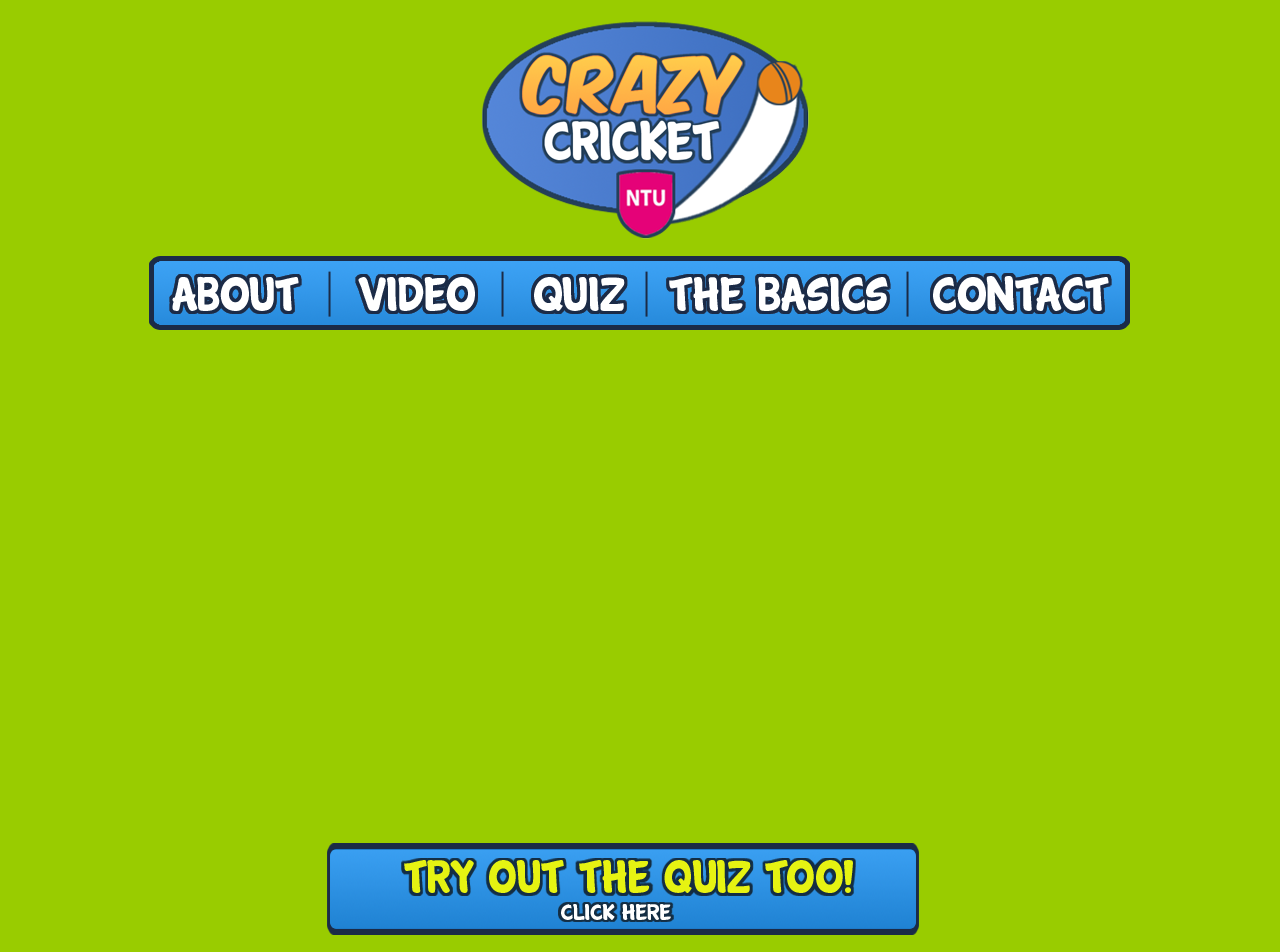
<file: port/crazycricket/index.htm>
<html>

<head>
<meta http-equiv="Content-Type" content="text/html; charset=windows-1252">
<title>Crazy Cricket</title>
</head>

<body bgcolor="#99CC00">

<div align="center">
	<table border="0" width="800">
		<tr>
			<td>
			<p align="center">
			<a href="index.htm">
			<img border="0" src="CRAZY-CRICKET-LOGO.png" width="370" height="230"></a></td>
		</tr>
		<tr>
			<td>
			<map name="FPMap1">
			<area target="_blank" coords="10, 17, 190, 80" shape="rect" href="about.htm" onclick="window.open (this.href, 'child', 'height=700,width=800,scrollbars'); return false">
			<area target="_self" coords="190, 16, 362, 78" shape="rect" href="index.htm">
			<area target="_blank" coords="363, 14, 509, 79" shape="rect" href="quiz.htm" onclick="window.open (this.href, 'child', 'height=700,width=800,scrollbars'); return false">
			<area target="_blank" coords="509, 12, 769, 80" shape="rect" href="basics.htm" onclick="window.open (this.href, 'child', 'height=700,width=800,scrollbars'); return false">
			<area target="_blank" coords="769, 12, 987, 81" shape="rect" href="contact.htm" onclick="window.open (this.href, 'child', 'height=700,width=800,scrollbars'); return false">
			</map>
			<img border="0" src="crazy-cricket-top-menu.png" width="1000" height="100" usemap="#FPMap1"></td>
		</tr>
		<tr>
			<td bordercolor="#333333">
			<p align="center">
			<iframe width="847" height="488" src="https://www.youtube.com/embed/gmc5_ZLfER0" frameborder="0" allowfullscreen></iframe></td>
		</tr>
		<tr>
			<td bordercolor="#333333">
			<p align="center">
			<map name="FPMap0">
			<area target="_blank" coords="43, 8, 629, 90" shape="rect" href="quiz.htm" onclick="window.open (this.href, 'child', 'height=700,width=800,scrollbars'); return false">
			</map>
			<img border="0" src="crazy-cricket-bottom-menu.png" width="700" height="100" usemap="#FPMap0"></td>
		</tr>
	</table>
</div>

</body>

</html>
</file>
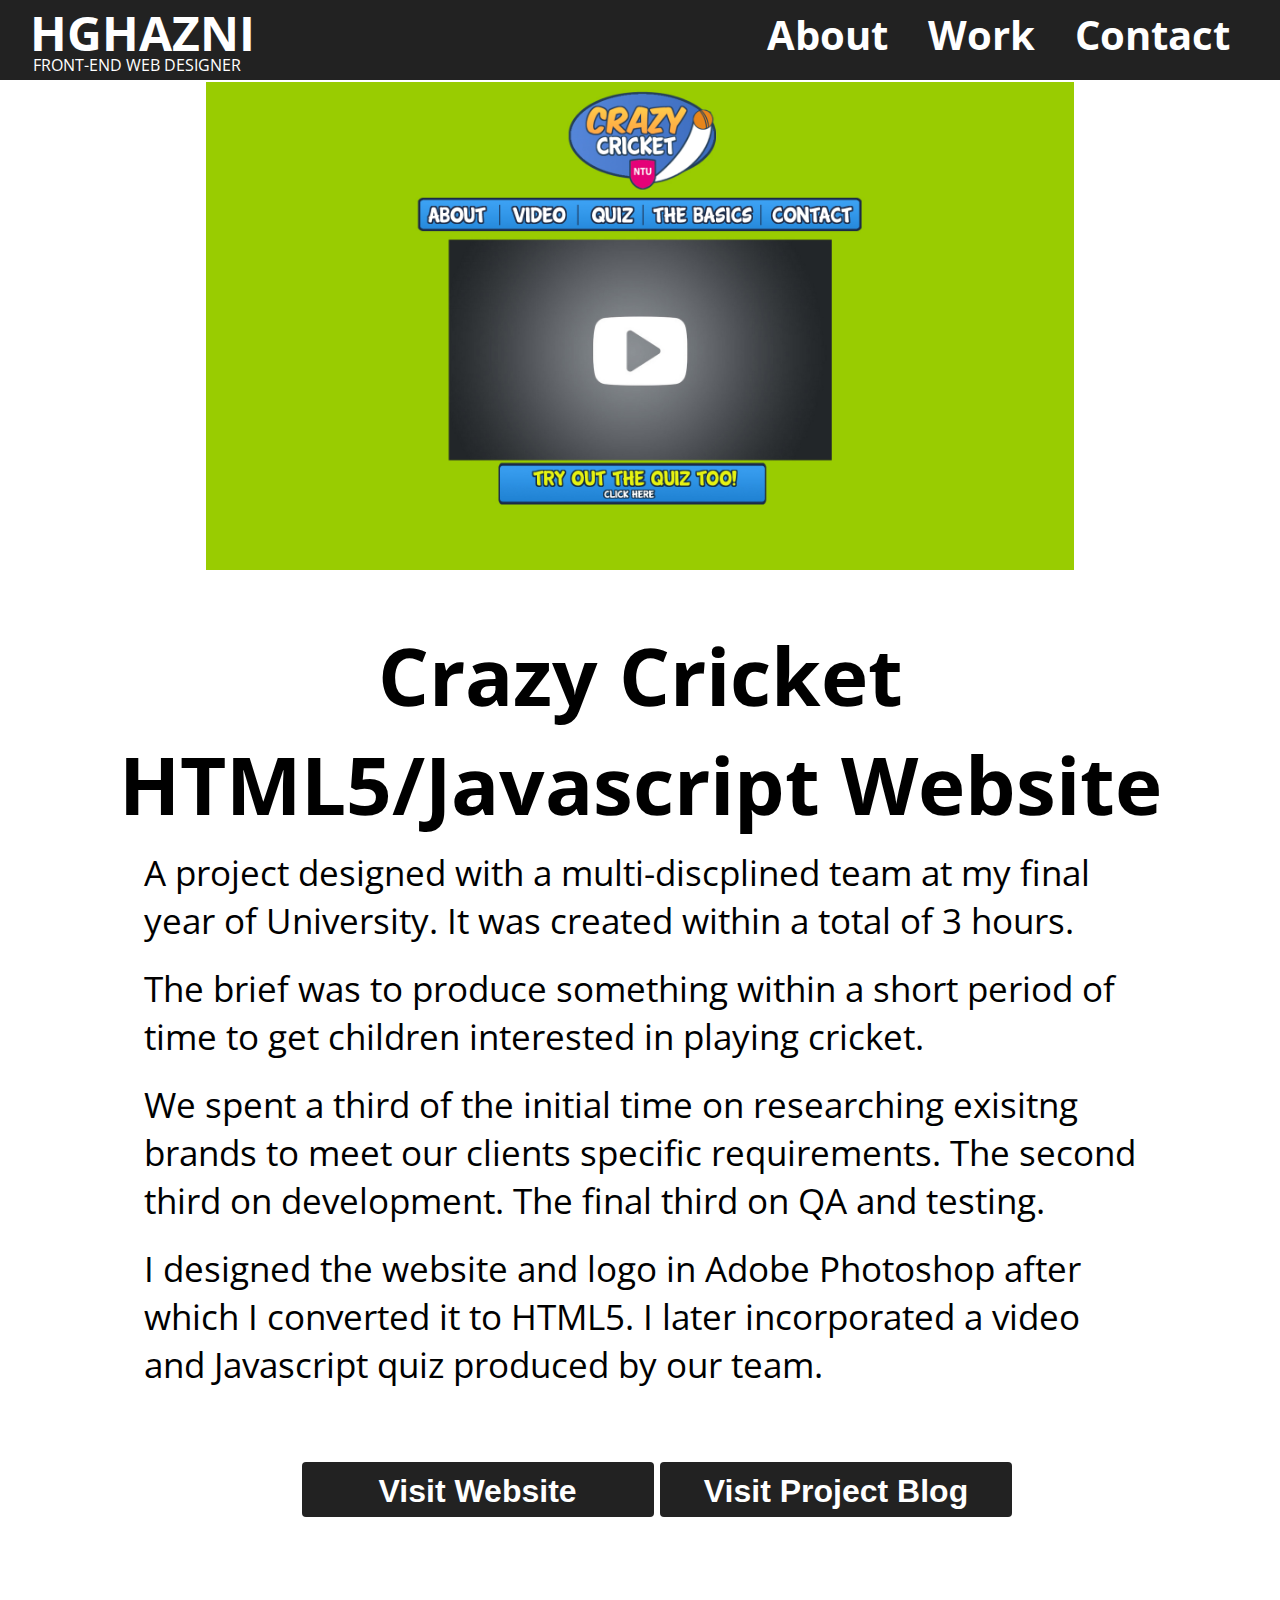
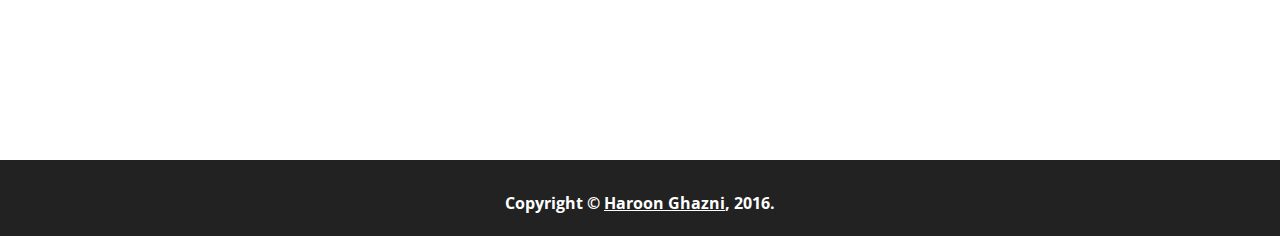
<file: crazycricket.html>
<!DOCTYPE html>
<html lang="en">
    <head>
      <title>Haroon Ghazni - Web Designer</title>
      <meta charset="utf-8">
      <link rel="stylesheet" href="css/cc_style.css">
      <link rel="stylesheet" href="http://fonts.googleapis.com/css?family=Open+Sans">
<script src="https://ajax.googleapis.com/ajax/libs/jquery/2.2.4/jquery.min.js" type="text/javascript"></script>
<script>
$(document).ready(function(){
	$('a[href^="#"]').on('click',function (e) {
	    e.preventDefault();

	    var target = this.hash;
	    var $target = $(target);

	    $('html, body').stop().animate({
	        'scrollTop': $target.offset().top
	    }, 900, 'swing', function () {
	        window.location.hash = target;
	    });
	});
});
</script>
  </head>

    <body class="no-touch">
    <nav class="nav-main">
      <div class="logo"><a href="http://www.hghazni.com">HGHAZNI</a></div>
      <div class="under-logo">FRONT-END WEB DESIGNER</div>
      <ul>
        <li>
          <a href="index.html#about" class="nav-item">About</a>
        </li>
        <li>
          <a href="index.html#work" class="nav-item">Work</a>
        </li>
        <li>
          <a href="index.html#contact" class="nav-item">Contact</a>
        </li>
      </ul>
    </nav>
    <!-- <div class="title" >
      <img src="img/hg_avatar.png" alt="Haroon Ghazni" />
        <h1>I’m Haroon Ghazni.</h1>
        <h2>A Web Designer from the little big city of Nottingham.</h2>
    </div> -->
    <div class="content" id="about">
<img src="img/ccwebsite.jpg" alt="" />
<script type="text/javascript">
var loading = function(e) {
e.preventDefault();
e.stopPropagation();
e.target.classList.add('loading');
e.target.setAttribute('disabled','disabled');
setTimeout(function(){
  e.target.classList.remove('loading');
  e.target.removeAttribute('disabled');
},1500);
};

var btns = document.querySelectorAll('button');
for (var i=btns.length-1;i>=0;i--) {
btns[i].addEventListener('click',loading);
}
</script>
        <h1>Crazy Cricket HTML5/Javascript Website</h1>
        <h3>A project designed with a multi-discplined team at my final year of University. It was created within a total of 3 hours.</h3>
<h3>The brief was to produce something within a short period of time to get children interested in playing cricket.</h3>
<h3>We spent a third of the initial time on researching exisitng brands to meet our clients specific requirements. The second third on development. The final third on QA and testing.</h3>
<h3>I designed the website and logo in Adobe Photoshop after which I converted it to HTML5. I later incorporated a video and Javascript quiz produced by our team.</h3>
        <a href="port/crazycricket/index.htm"><button id="button-link" data-label="Visit Website"></button></a>
        <a href="https://hghaznidmp.wordpress.com/tag/crazy-cricket/"><button id="button-blog" data-label="Visit Project Blog"></button></a>

    </div>

    <div class="footer">
         <h3> Copyright © <a href="http://hghazni.com">Haroon Ghazni</a>, 2016. </h3>
     </div>
</body>


</html>
</file>
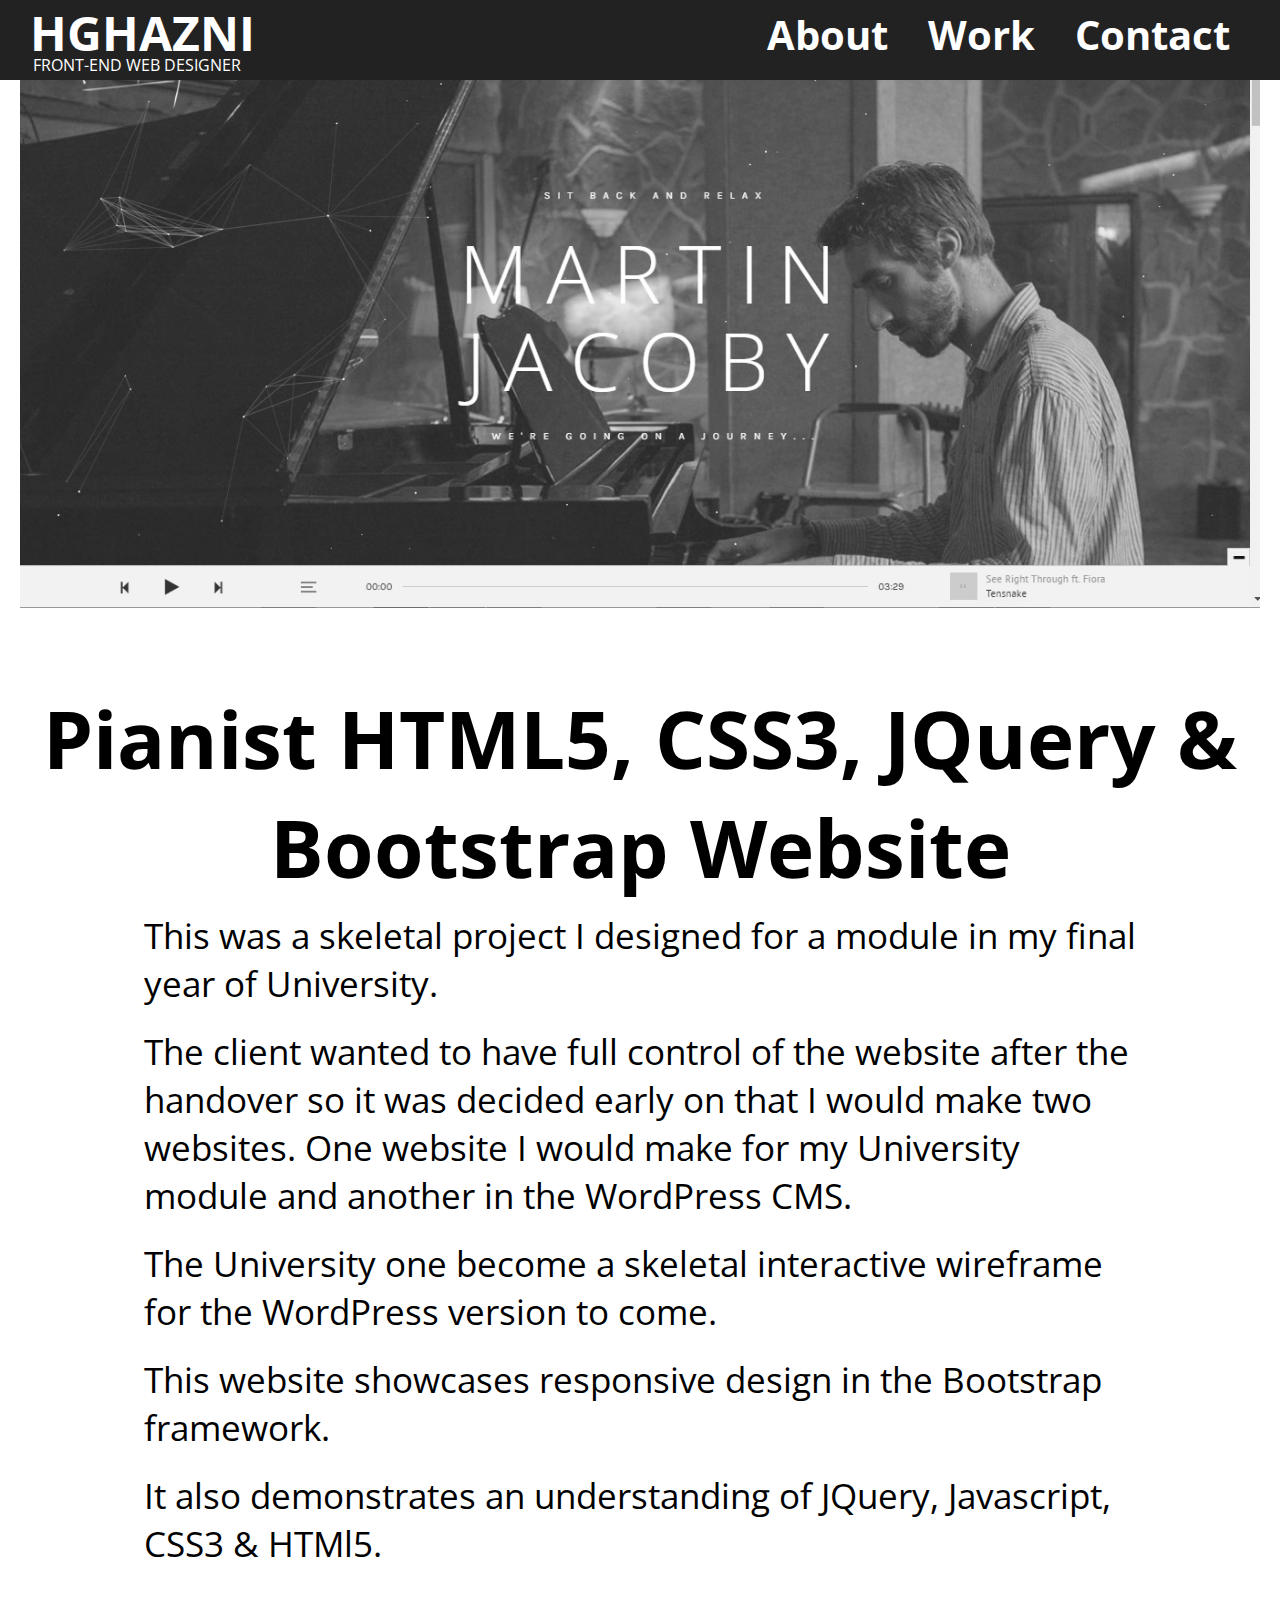
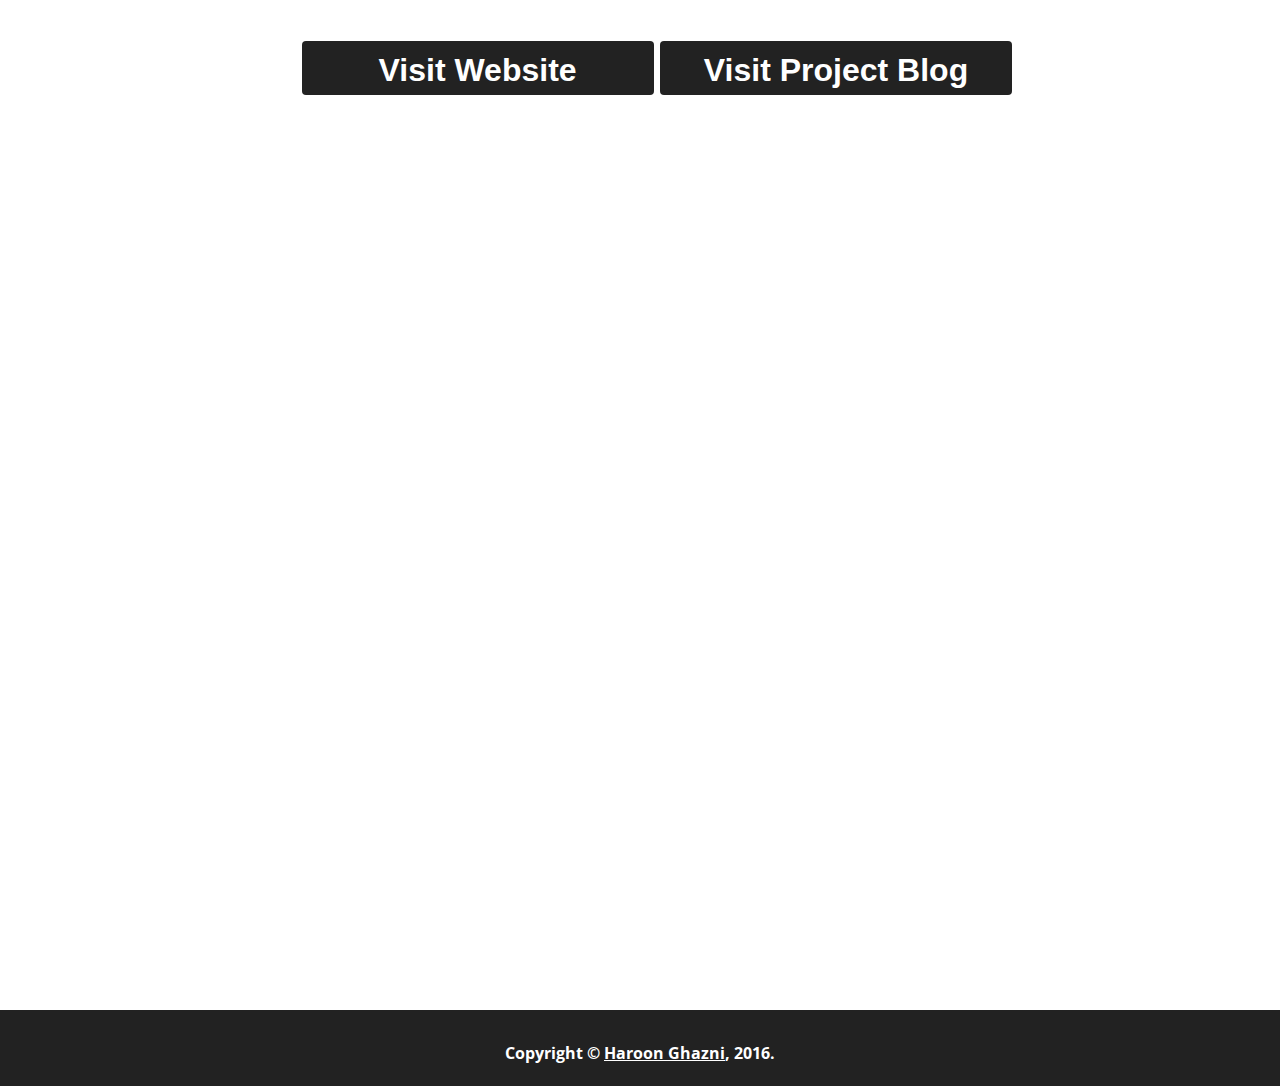
<file: mj.html>
<!DOCTYPE html>
<html lang="en">
    <head>
      <title>Haroon Ghazni - Web Designer</title>
      <meta charset="utf-8">
      <link rel="stylesheet" href="css/mj_style.css">
      <link rel="stylesheet" href="http://fonts.googleapis.com/css?family=Open+Sans">
<script src="https://ajax.googleapis.com/ajax/libs/jquery/2.2.4/jquery.min.js" type="text/javascript"></script>
<script>
$(document).ready(function(){
	$('a[href^="#"]').on('click',function (e) {
	    e.preventDefault();

	    var target = this.hash;
	    var $target = $(target);

	    $('html, body').stop().animate({
	        'scrollTop': $target.offset().top
	    }, 900, 'swing', function () {
	        window.location.hash = target;
	    });
	});
});
</script>
  </head>

    <body class="no-touch">
    <nav class="nav-main">
      <div class="logo"><a href="http://www.hghazni.com">HGHAZNI</a></div>
      <div class="under-logo">FRONT-END WEB DESIGNER</div>
      <ul>
        <li>
          <a href="index.html#about" class="nav-item">About</a>
        </li>
        <li>
          <a href="index.html#work" class="nav-item">Work</a>
        </li>
        <li>
          <a href="index.html#contact" class="nav-item">Contact</a>
        </li>
      </ul>
    </nav>
    <!-- <div class="title" >
      <img src="img/hg_avatar.png" alt="Haroon Ghazni" />
        <h1>I’m Haroon Ghazni.</h1>
        <h2>A Web Designer from the little big city of Nottingham.</h2>
    </div> -->
    <div class="content" id="about">
<img src="img/mj_web.jpg" alt="" />
<script type="text/javascript">
var loading = function(e) {
e.preventDefault();
e.stopPropagation();
e.target.classList.add('loading');
e.target.setAttribute('disabled','disabled');
setTimeout(function(){
  e.target.classList.remove('loading');
  e.target.removeAttribute('disabled');
},1500);
};

var btns = document.querySelectorAll('button');
for (var i=btns.length-1;i>=0;i--) {
btns[i].addEventListener('click',loading);
}
</script>
        <h1>Pianist HTML5, CSS3, JQuery & Bootstrap Website</h1>
        <h3>This was a skeletal project I designed for a module in my final year of University.</h3>
<h3>The client wanted to have full control of the website after the handover so it was decided early on that I would make two websites. One website I would make for my University module and another in the WordPress CMS.</h3>
<h3>The University one become a skeletal interactive wireframe for the WordPress version to come.</h3>
<h3>This website showcases responsive design in the Bootstrap framework.</h3>
<h3>It also demonstrates an understanding of JQuery, Javascript, CSS3 & HTMl5.</h3>
        <a href="http://fasttracklifeuk.co.uk/mj/"><button id="button-link" data-label="Visit Website"></button></a>
        <a href="https://hghaznidmp.wordpress.com/"><button id="button-blog" data-label="Visit Project Blog"></button></a>

    </div>
    <!-- <div class="work-header" id="work">
        <h1>My Work – <span id="brain">Brain</span>,<span id="heart"> Heart</span> and <span id="soul">Soul.</span></h1>
    </div> -->
    <!-- <div class="work">

       <div class="box">
         <div class="boxInner">
           <img src="http://hghazni.com/v2/img/port/iosis.jpg" />
           <div class="titleBox">IOSIS Brand design</div>
         </div>
       </div>
       <div class="box">
         <div class="boxInner">
           <a href="http://fasttracklifeuk.co.uk/mj/"><img src="http://hghazni.com/v2/img/port/martinjacobytablet.png" /></a>
           <div class="titleBox">Pianist Bootstrap, HTML5, CSS3, JQuery Website</div>
         </div>
       </div>
       <div class="box">
         <div class="boxInner">
           <img src="http://hghazni.com/v2/img/port/thoughtnova.png" />
           <div class="titleBox">Thought Nova Logo</div>
         </div>
       </div>
       <div class="box">
         <div class="boxInner">
           <img src="http://hghazni.com/v2/img/port/nottslovepaulsmithtablet.png" />
           <div class="titleBox">Notts Loves Pauls Smith WordPress Website</div>
         </div>
       </div>
       <div class="box">
         <div class="boxInner">
           <img src="http://hghazni.com/v2/img/port/livingpaint.png" />
           <div class="titleBox">Living Paint Logo</div>
         </div>
       </div>
       <div class="box">
         <div class="boxInner">
          <a href="http://www.handhtyres.com"> <img src="http://hghazni.com/v2/img/port/h&hwebsitetablet.png" /></a>
           <div class="titleBox">H&H WordPress E-commerce Website</div>
         </div>
       </div>
       <div class="box">
         <div class="boxInner">
           <img src="http://hghazni.com/v2/img/port/crazycricket.jpg" />
           <div class="titleBox">Crazy Cricket Logo</div>
         </div>
       </div>
       <div class="box">
         <div class="boxInner">
           <a href="port/crazycricket/index.htm"><img src="http://hghazni.com/v2/img/port/crazycrickettablet.png" /></a>
           <div class="titleBox">Crazy Cricket HTML5/Javascript Website</div>
         </div>
       </div>
       <div class="box">
         <div class="boxInner">
           <img src="http://hghazni.com/v2/img/port/nottslovepaulsmith.png" />
           <div class="titleBox">Notts Loves Paul Smith Brand</div>
         </div>
       </div>

       </div>
       <div class="contact" id="contact">
          <h1>Come and say hi</h1>
       </div>

       <div class="contact-form">
          <h1>Just drop me a line using the form below, it goes straight to my inbox and I’ll get back to you as soon as possible.</h1>


          <form method="post" action="http://formspree.io/hghazni@gmail.com">
                      <input name="name" type="text" class="feedback-input" placeholder="Name" />
                      <input name="_replyto" type="text" class="feedback-input" placeholder="Email" />
                      <textarea name="text" class="feedback-input" placeholder="Comment"></textarea>
                      <input type="submit" value="SUBMIT"/>
                    </form>
       </div> -->

    <div class="footer">
         <h3> Copyright © <a href="http://hghazni.com">Haroon Ghazni</a>, 2016. </h3>
     </div>
</body>


</html>
</file>
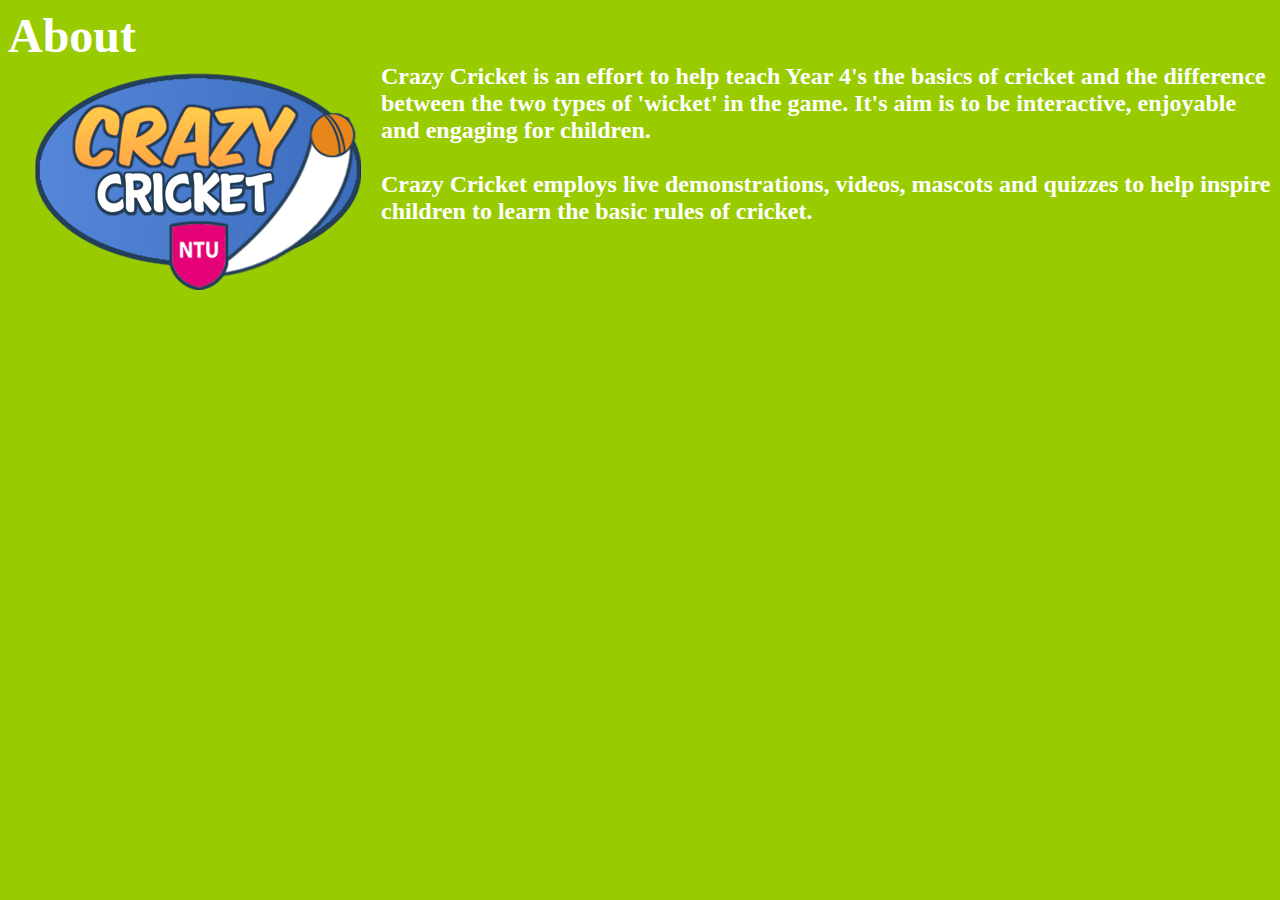
<file: port/crazycricket/about.htm>
<html>

<head>
<meta http-equiv="Content-Language" content="en-us">
<meta http-equiv="Content-Type" content="text/html; charset=windows-1252">
<title>About Crazy Cricket</title>
</head>

<body bgcolor="#99CC00">

<p align="left"><b><font face="Comic Sans MS" size="7" color="#FFFFFF">About</font><font face="Comic Sans MS" size="5" color="#FFFFFF"><br>
<img border="0" src="CRAZY-CRICKET-LOGO.png" width="370" height="230" align="left">Crazy 
Cricket is an effort to help teach Year 4's the basics of cricket and the 
difference between the two types of 'wicket' in the game. It's aim is to be 
interactive, enjoyable and engaging for children.<br>
<br>
Crazy Cricket employs live demonstrations, videos, mascots and quizzes to help 
inspire children to learn the basic rules of cricket.</font></b></p>

</body>

</html>
</file>
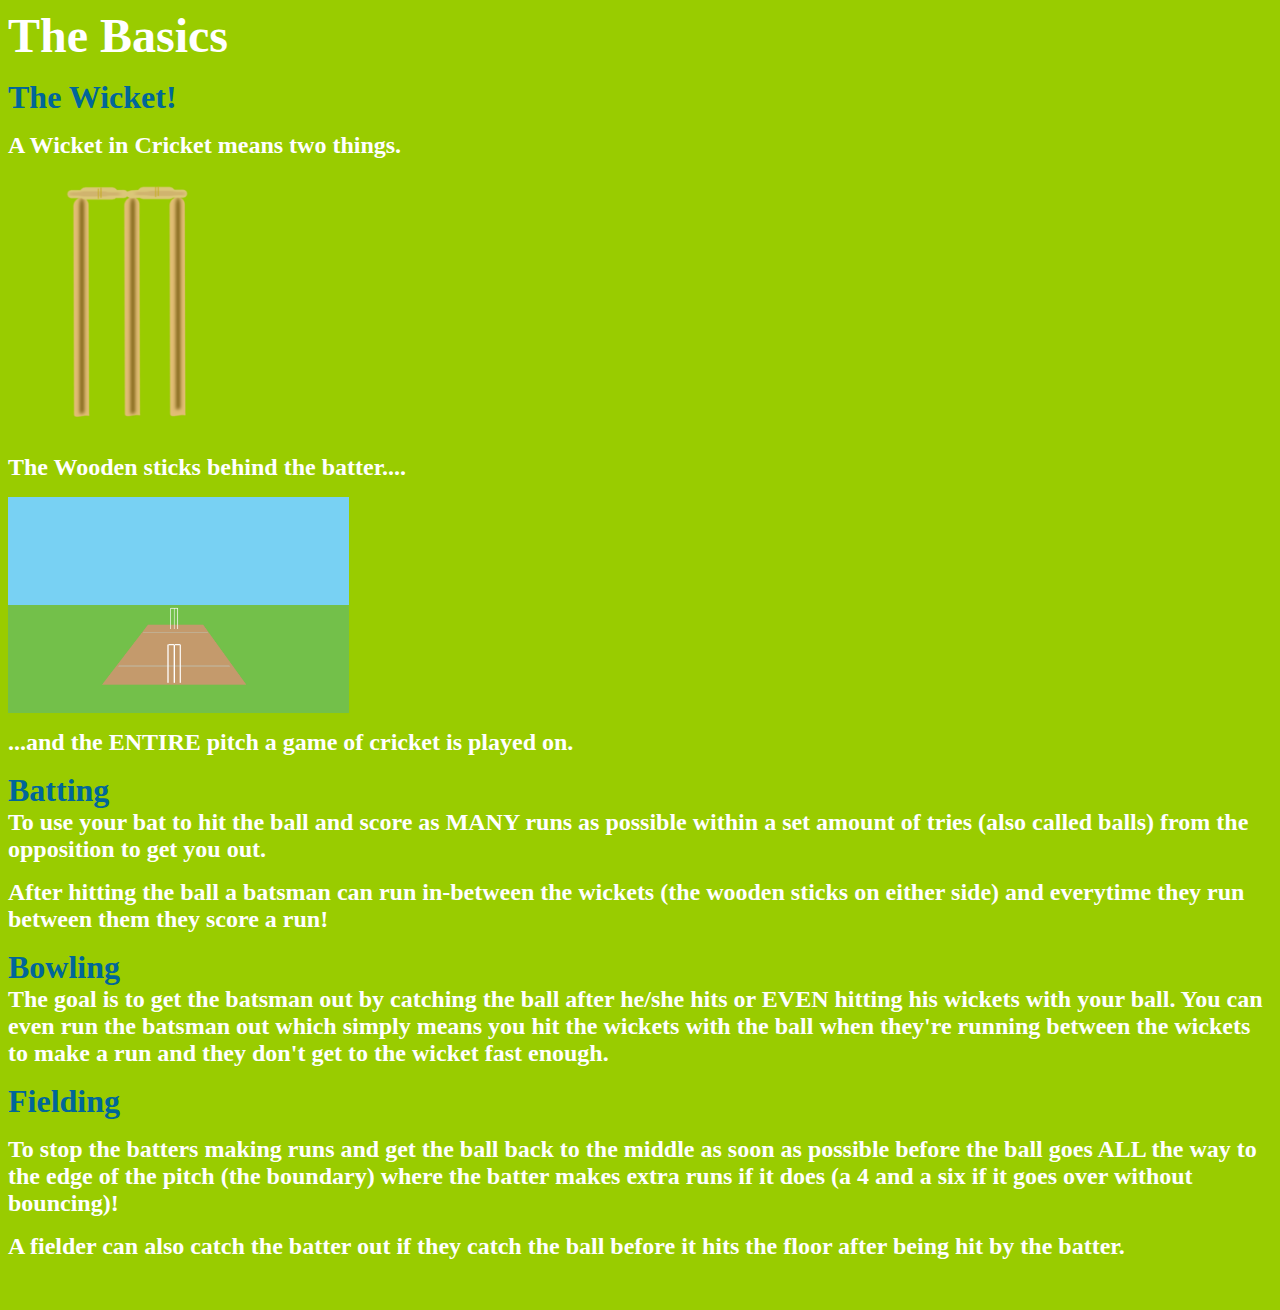
<file: port/crazycricket/basics.htm>
<html>

<head>
<meta http-equiv="Content-Language" content="en-us">
<meta http-equiv="Content-Type" content="text/html; charset=windows-1252">
<title>The Basics of Cricket</title>
</head>

<body bgcolor="#99CC00">

<p><b><font face="Comic Sans MS" color="#FFFFFF" size="7">The Basics</font></b></p>
<p><b><font face="Comic Sans MS" size="6" color="#006699">The Wicket!</font></b></p>
<p><b><font face="Comic Sans MS" size="5" color="#FFFFFF">A Wicket in Cricket 
means two things. </font></b></p>
<p><img border="0" src="wickets-md.png" width="259" height="263"></p>
<p><b><font face="Comic Sans MS" size="5" color="#FFFFFF">The Wooden sticks 
behind the batter....</font></b></p>
<p><img border="0" src="cricket-field.png" width="341" height="216"></p>
<p><b><font face="Comic Sans MS" size="5" color="#FFFFFF">...and the ENTIRE 
pitch a game of cricket is played on.</font></b></p>
<p><b><font face="Comic Sans MS" color="#006699" size="6">Batting</font><font face="Comic Sans MS" size="5" color="#FFFFFF"><br>
To use your bat to hit the ball and score as MANY runs as possible within a set 
amount of tries (also called balls) from the opposition to get you out.</font></b></p>
<p><b><font face="Comic Sans MS" size="5" color="#FFFFFF">After hitting the ball 
a batsman can run in-between the wickets (the wooden sticks on either side) and 
everytime they run between them they score a run!</font></b></p>
<p><b><font face="Comic Sans MS" color="#006699" size="6">Bowling</font><font face="Comic Sans MS" size="5" color="#FFFFFF"><br>
The goal is to get the batsman out by catching the ball after he/she hits or 
EVEN hitting his wickets with your ball. You can even run the batsman out which 
simply means you hit the wickets with the ball when they're running between the 
wickets to make a run and they don't get to the wicket fast enough.</font></b></p>
<p><b><font face="Comic Sans MS" size="6" color="#006699">Fielding</font></b></p>
<p><b><font face="Comic Sans MS" size="5" color="#FFFFFF">To stop the batters 
making runs and get the ball back to the middle as soon as possible before the 
ball goes ALL the way to the edge of the pitch (the boundary) where the batter 
makes extra runs if it does (a 4 and a six if it goes over without bouncing)!
</font></b></p>
<p><b><font face="Comic Sans MS" size="5" color="#FFFFFF">A fielder can also 
catch the batter out if they catch the ball before it hits the floor after being 
hit by the batter.</font></b></p>
<p>&nbsp;</p>

</body>

</html>
</file>
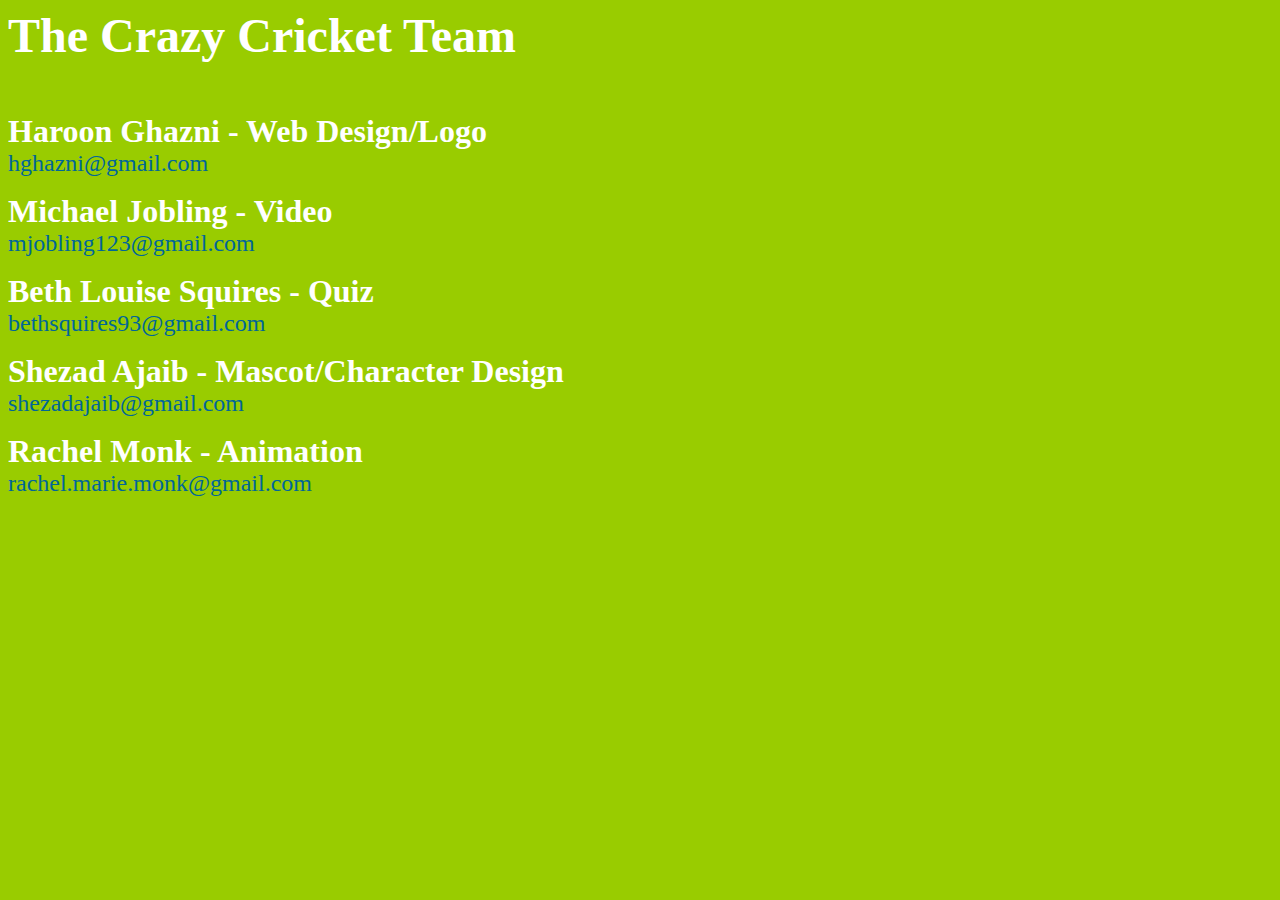
<file: port/crazycricket/contact.htm>
<html>

<head>
<meta http-equiv="Content-Language" content="en-us">
<meta http-equiv="Content-Type" content="text/html; charset=windows-1252">
<title>Contact the Team</title>
</head>

<body bgcolor="#99CC00">

<p><b><font face="Comic Sans MS" size="7" color="#FFFFFF">The Crazy Cricket Team</font></b></p>
<p>&nbsp;</p>
<p><b><font face="Comic Sans MS" size="6" color="#FFFFFF">Haroon Ghazni - Web 
Design/Logo<br>
</font></b><font face="Comic Sans MS" color="#006699" size="5">hghazni@gmail.com</font></p>
<p><b><font face="Comic Sans MS" size="6" color="#FFFFFF">Michael Jobling - 
Video<br>
</font></b><font face="Comic Sans MS" color="#006699" size="5">mjobling123@gmail.com</font></p>
<p><b><font face="Comic Sans MS" size="6" color="#FFFFFF">Beth Louise Squires - 
Quiz<br>
</font></b><font face="Comic Sans MS" color="#006699" size="5">bethsquires93@gmail.com</font></p>
<p><b><font face="Comic Sans MS" size="6" color="#FFFFFF">Shezad Ajaib - 
Mascot/Character Design<br>
</font></b><font face="Comic Sans MS" color="#006699" size="5">shezadajaib@gmail.com</font></p>
<p><b><font face="Comic Sans MS" size="6" color="#FFFFFF">Rachel Monk - 
Animation<br>
</font></b><font face="Comic Sans MS" color="#006699" size="5">rachel.marie.monk@gmail.com</font></p>

</body>

</html>
</file>
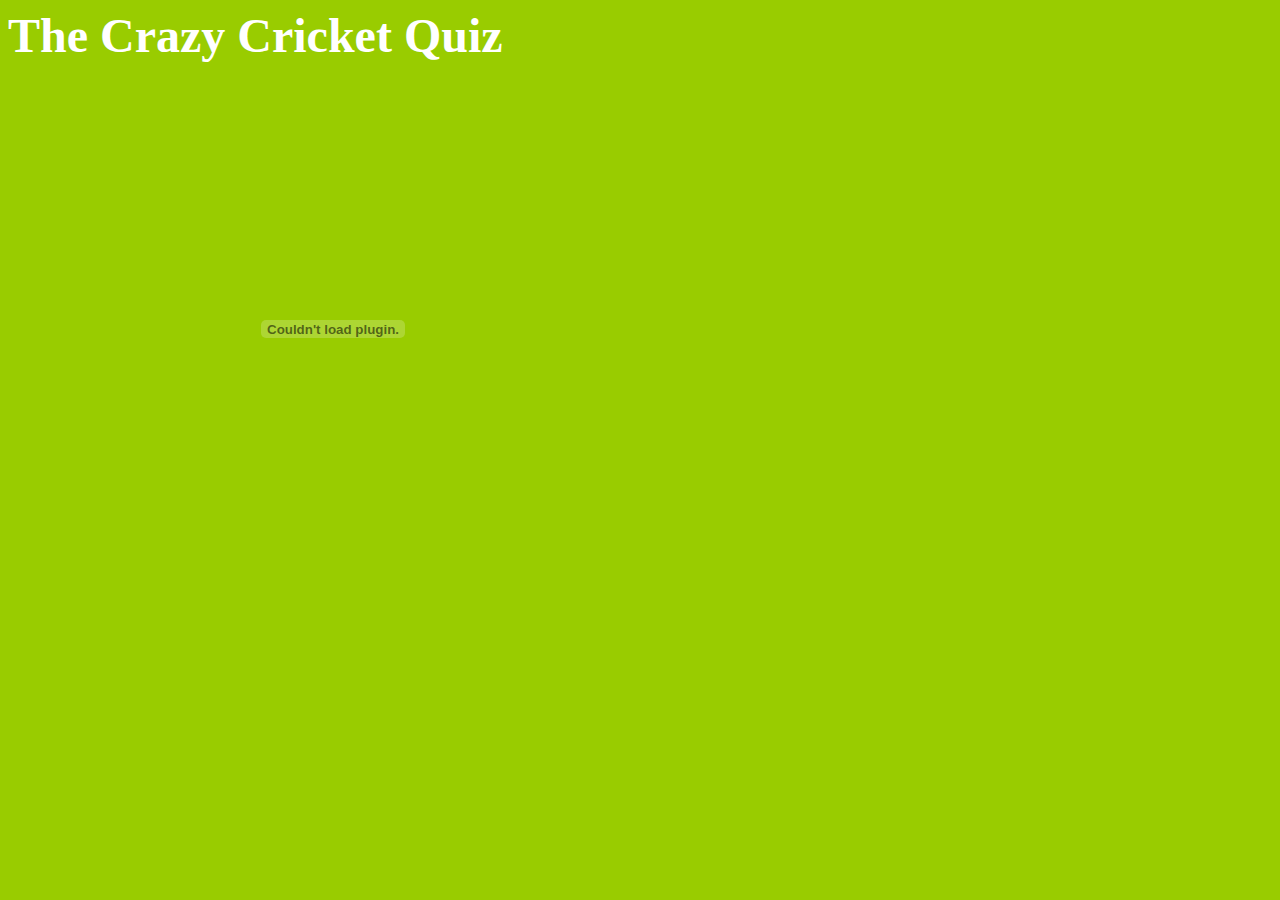
<file: port/crazycricket/quiz.htm>
<html>

<head>
<meta http-equiv="Content-Language" content="en-us">
<meta http-equiv="Content-Type" content="text/html; charset=windows-1252">
<title>The Crazy Cricket Quiz!</title>
</head>

<body bgcolor="#99CC00">

<p><b><font face="Comic Sans MS" size="7" color="#FFFFFF">The Crazy Cricket Quiz</font></b></p>

<object width="550" height="400">

<param name="Crazy Cricket Video" value="http://passmyielts.com/crazycricket/final%20version_Scene%201.swf">

<embed src="http://passmyielts.com/crazycricket/final%20version_Scene%201.swf" width="650" height="500">

</embed>

</object>

</body>

</html>
</file>
<file: css/cc_style.css>
body {
   margin: 0;
   padding: 0;
 }

body, html {
  margin: 0;
  font: 1em "Open Sans", Sans-serif;
}


.nav-main {
  position: fixed;
  z-index: 9999;
  width: 100%;
  background-color: #222;
  height: 5em;
  color: #fff;
}

.nav-main .logo {
  float: left;
  font-weight: bolder;
  height: 40px;
  padding: 15px 30px;
  font-size: 3.0em;
  line-height:35px
}

.nav-main .logo a {
  text-decoration: none;
  color: #fff;
}

.nav-main .logo a:visited {
  text-decoration: none;
  color: #fff;
}

.nav-main .logo a:hover {
  text-decoration: none;
  color: #939393;
}

.under-logo {
  font-size: 1em;
  color: #fff;
  float: left;
  margin-top: 45px;
  margin-left: 33px;
  line-height:40px;
  position: absolute;
}

.nav-main > ul {
  margin: 0;
  padding: 0;
  float: right;
  font-size: 2.5em;
  font-weight: bold;
  list-style-type: none;
  padding-right: 30px;
}

.nav-main > ul > li {
  float: left;
}

.nav-item {
  display: inline-block;
  padding: 15px 20px;
  height: 40px;
  line-height: 40px;
  color: #fff;
  text-decoration: none;
}

.nav-item:hover {
  background-color: #444;
}


.title {
  height: 50em;
  position: relative;
  text-align: center;
  color: #fff;
  font-family: Open sans, Tahoma, Arial;
  background: url(http://www.hghazni.com/img/mj_web.jpg) no-repeat center center fixed;
  /*background-color: #ee712b;*/
  background-size: cover;
 -webkit-background-size: cover;
  -moz-background-size: cover;
  -o-background-size: cover;
  overflow: visible;
  /*position: absolute;
  top: 20%;
  left: 30%;
  right: 30%*/

}

#button-link {
  margin-left: 28.5%;
  margin-top: 2em;
}

#button-blog {
  margin-left: 48.5%;
    margin-top: 2em;
  width: 11em;
}

button {
	position:absolute;
	border:0;
	padding:0;
	cursor:pointer;
	font-size:2rem;
	font-weight:bold;
	color:rgba(0,0,0,0);
	background:transparent;
	border-radius:.25rem;
  width: 11em;
  height: 1.7em;
  -webkit-tap-highlight-color: rgba(0,0,0,0);
  -webkit-touch-callout: none;
}

button,
button:after,
button:before {
	padding:.6875rem 2rem;
	-webkit-transition:-webkit-transform 0.75s,background-color .125s;
	-moz-transition:-moz-transform 0.75s,background-color .125s;
	-ms-transition:-ms-transform 0.75s,background-color .125s;
	transition:transform 0.75s,background-color .125s;
	-webkit-transform-style:preserve-3d;
	-moz-transform-style:preserve-3d;
	-ms-transform-style:preserve-3d;
	transform-style:preserve-3d;
}

button:after,
button:before {
	position:absolute;
	top:0;
	bottom:0;
	left:0;
	right:0;
	border-radius:.25rem;
	-webkit-backface-visibility:hidden;
	-moz-backface-visibility:hidden;
	-ms-backface-visibility:hidden;
	backface-visibility:hidden;

}

button:before {
	z-index:2;
	color:#fff;
	background-color:#222;
	content:attr(data-label);
}

button:after {
	z-index:1;
	background-color:#999;
	background-repeat:no-repeat;
	background-position:center center;
	background-image:url([data-uri]);
	-webkit-transform:rotateX(180deg);
	-moz-transform:rotateX(180deg);
	-ms-transform:rotateX(180deg);
	transform:rotateX(180deg);
	content:'';
}

button:active:before {
	background-color:#595959;
}

button.loading {
	-webkit-transform:rotateX(180deg);
	-moz-transform:rotateX(180deg);
	-ms-transform:rotateX(180deg);
	transform:rotateX(180deg);
}

.title img {
  margin: 0;
  position: absolute;
  top: 50%;
  left: 50%;
  margin-right: -50%;
  transform: translate(-50%, -50%);
    /*margin: auto;*/
    /*width: 100%;*/
}
.title h1 {
  position: absolute;
  top:70%;
  left: 50%;
  margin-right: -50%;
  transform: translate(-50%, -50%);
  background-color:#000;
  font-size: 4em;
  opacity: 0.7;
  /*position: static;
  text-align: center;
  margin: auto;
  width: 70%;*/
}

.title h2 {
  /*background-color:#000;
  position: static;
  text-align: center;
  margin: auto;
  width: 80%;*/
  opacity: 0.7;
  position: absolute;
  top:82.5%;
  left: 50%;
  margin-right: -50%;
  transform: translate(-50%, -50%);
  background-color:#000;
  font-size: 2.5em;
}

.content {
  padding: 20px;
  top: 100%;
  left: 0;
  background-color: #fff;
  align-items: center;
  padding-bottom: 40px;
}

.content img {
  margin-left: 15%;
  margin-top: 5%;
  width: 70%;
  height: 70%;
  display:block;
  padding-bottom: 0%;
}

.content img:hover {
opacity: 0.7;
}

.content h1 {
  text-align: center;
  font-size: 5em;
  margin: auto;
  margin-top: 50px;
}
.content h3 {
  padding: 10px;
  font-size: 2.2em;
  font-weight: normal;
  width:80%;
  margin: auto;
}

.work-header {
  padding-top: 40px;
  padding-bottom: 40px;
  width: 100%;
  height: 100%;
  left: 0;
  text-align: center;
  background-color: rgba(22, 22, 22, 0.90);
}

/*Portfolio Header*/

.work-header h1 {
  font-size: 4.2em;
  color: #fff;
}

#brain {
  color: #e4c027;
}
#heart {
  color: #f90446
}
#soul {
  color: #576cff
}

/*Portfolio Grid Section baby*/

.work {
  background-color: #fff;
  position: relative;
  padding-top: 40px;
  padding-bottom: 40px;
  padding-left: ;
  margin: 0;
  width: 100%;
  height: 100%;
  text-align: center;
}

.work h1 {
  padding-bottom: 2em;
  padding-right: 6em;
}

.box {
   float:left;
   position: relative;
   width: 28%;
   padding-left: 0%;
   left: 7%;
   padding-bottom: 1%;
   background-color: #fff;
}
.boxInner {
   position: relative;
   left: 10px;
   right: 10px;
   top: 10px;
   bottom: 10px;
   overflow: hidden;
}
.boxInner img {
   width: 100%;
   overflow: auto;
}
.boxInner .titleBox {
   position: absolute;
   bottom: 0;
   left: 0;
   right: 0;
   margin-bottom: -50px;
   background: #000;
   background: rgba(0, 0, 0, 0.5);
   color: #FFF;
   padding: 0.2em;
   text-align: center;
   -webkit-transition: all 0.3s ease-out;
   -moz-transition: all 0.3s ease-out;
   -o-transition: all 0.3s ease-out;
   transition: all 0.3s ease-out;
}
body.no-touch .boxInner:hover .titleBox, body.touch .boxInner.touchFocus .titleBox {
   margin-bottom: 3.5em;
   height: 2em;
   padding-top: 1em;
   font-size: 1.5em;
   font-weight: bold;
   color: fff;

}

   /*contact page*/

.work .parent {
  position: relative;
  padding-top: 50px;
}

.contact {
  width: 100%;
  height: 100%;
  left: 0;
  top: 5em;
  right: 10em;
  margin: auto;
  height: auto;
  position: relative;
  overflow: hidden;
    background-color: rgba(22, 22, 22, 0.9);
}

.contact h1 {
  text-align: center;
  color: #fff;
  font-size: 5em;
}

.contact h4 {
  color: #f0a81e;
  margin-right: 3em;
  font-size: 5em;
  margin-left: 7.5em;
}

.contact p {
  margin-left: 46em;
  padding-top: 0;
  padding-bottom: 0;
}

/*contact form*/

.contact-form {
padding-top: 7em;
padding-bottom: 3em;
margin-left: 5%;
float: left;
}

.contact-form h1 {
  font-size: 2.4em;
  width: 80%;
  margin-left: 10%;
  text-align: center;
}

@import url(http://fonts.googleapis.com/css?family=Montserrat:400,700);

form { max-width:820px; margin:50px auto; }

.feedback-input {
  color:white;
  font-family: Helvetica, Arial, sans-serif;
  font-weight:500;
  font-size: 18px;
  border-radius: 5px;
  line-height: 22px;
  background-color: transparent;
  border:2px solid #222222;
  color: #222;
  transition: all 0.3s;
  padding: 13px;
  margin-bottom: 15px;
  width:100%;
  box-sizing: border-box;
  outline:0;
}

.feedback-input:focus { border:2px solid #a8a8a8; }

textarea {
  height: 150px;
  line-height: 150%;
  resize:vertical;
}

[type="submit"] {
  font-family: 'Montserrat', Arial, Helvetica, sans-serif;
  width: 100%;
  background:#222;
  border-radius:5px;
  border:0;
  cursor:pointer;
  color:white;
  font-size:24px;
  padding-top:10px;
  padding-bottom:10px;
  transition: all 0.3s;
  margin-top:-4px;
  font-weight:700;
}
[type="submit"]:hover { background:#a8a8a8; }

/*footer*/

.footer {
  background-color: #222;
  width: 100%;
  height: 3em;
  position: absolute;
  text-align: center;
  padding-top: 1em;
  padding-bottom: 0.75em;
  top: 110em;
}

.footer h3 {
  color: #fff;
  text-decoration:none;
  font-size: 1em;
}

.footer a:link {
  color: #fff;
}

.footer a:visited {
  color: #fff;
}

.footer a:hover {
  color: #daa51b;
}

/*Responsive stuff*/


@media only screen and (max-width : 480px) {
   /* Smartphone view: 1 tile */
   .box {
      width: 100%;
      padding-bottom: 100%;
   }
}
@media only screen and (max-width : 650px) and (min-width : 481px) {
   /* Tablet view: 2 tiles */
   .box {
      width: 50%;
      padding-bottom: 50%;
   }
}
@media only screen and (max-width : 1050px) and (min-width : 651px) {
   /* iphone */
   .nav-main {
     height: 6em;
   }

   #button-link {
     font-size: 5em;
     margin-top: 5em;
     margin-left: 2.5em;
   }

   #button-blog {
     font-size: 5em;
     margin-left: 2.5em;
   }

.content {
  width: 100%;
}
   .content img {
     margin: 0;
     width: 127%;
   }

   .content h1 {
    font-family: Open Sans;
     font-size: 6.5em;
     width: 11em;;
     margin-left: 0.4em;
   }

   .content h3 {
    font-family: Open Sans;
     width: 14em;
     font-size: 5em;
     margin-left: 0.5em;
     padding-bottom: 0.5em;
     text-align: justify;
   }

   .box {
      width: 42.3%;
      margin-left: 0.5em;
      padding-bottom: 1.3%;
      padding-top: 1%;
   }

   body.no-touch .boxInner:hover .titleBox, body.touch .boxInner.touchFocus .titleBox {
      height: 2em;
    }

   .contact-form {
   margin-left: 3%;
   }

   .footer {
     top: 280em;
     width: 90em;
     position: absolute;
     height: 5%;
   }

   .footer h3 {
          font-family: Open Sans;
     height: 0em;
     font-size: 2em;
margin-bottom: 1em;
margin-right: 1em;
   }

   .nav-item {
     font-size: 1.5em;
     font-family: Open Sans;
   }

}
@media only screen and (max-width : 1290px) and (min-width : 1051px) {
   /* Medium desktop: 4 tiles */
   .box {
      width: 25%;
      padding-bottom: 25%;
   }

   #button-link {
     margin-left: 22%;
   }

   #button-blog {
     margin-left: 50%;
   }
 }

<!--[if lt IE 9]>
   <script src="http://css3-mediaqueries-js.googlecode.com/svn/trunk/css3-mediaqueries.js"></script>
<![endif]-->
</file>
<file: css/mj_style.css>
body {
   margin: 0;
   padding: 0;
 }

body, html {
  margin: 0;
  font: 1em "Open Sans", Sans-serif;
}


.nav-main {
  position: fixed;
  z-index: 9999;
  width: 100%;
  background-color: #222;
  height: 5em;
  color: #fff;
}

.nav-main .logo {
  float: left;
  font-weight: bolder;
  height: 40px;
  padding: 15px 30px;
  font-size: 3.0em;
  line-height:35px
}

.nav-main .logo a {
  text-decoration: none;
  color: #fff;
}

.nav-main .logo a:visited {
  text-decoration: none;
  color: #fff;
}

.nav-main .logo a:hover {
  text-decoration: none;
  color: #939393;
}

.under-logo {
  font-size: 1em;
  color: #fff;
  float: left;
  margin-top: 45px;
  margin-left: 33px;
  line-height:40px;
  position: absolute;
}

.nav-main > ul {
  margin: 0;
  padding: 0;
  float: right;
  font-size: 2.5em;
  font-weight: bold;
  list-style-type: none;
  padding-right: 30px;
}

.nav-main > ul > li {
  float: left;
}

.nav-item {
  display: inline-block;
  padding: 15px 20px;
  height: 40px;
  line-height: 40px;
  color: #fff;
  text-decoration: none;
}

.nav-item:hover {
  background-color: #444;
}


.title {
  height: 50em;
  position: relative;
  text-align: center;
  color: #fff;
  font-family: Open sans, Tahoma, Arial;
  background: url(http://www.hghazni.com/img/mj_web.jpg) no-repeat center center fixed;
  /*background-color: #ee712b;*/
  background-size: cover;
 -webkit-background-size: cover;
  -moz-background-size: cover;
  -o-background-size: cover;
  overflow: visible;
  /*position: absolute;
  top: 20%;
  left: 30%;
  right: 30%*/

}

#button-link {
  margin-left: 30.5%;
  margin-top: 2em;
}

#button-blog {
  margin-left: 50.5%;
    margin-top: 2em;
  width: 11em;
}

button {
	position:absolute;
	border:0;
	padding:0;
	cursor:pointer;
	font-size:2rem;
	font-weight:bold;
	color:rgba(0,0,0,0);
	background:transparent;
	border-radius:.25rem;
  width: 11em;
  height: 1.7em;
  -webkit-tap-highlight-color: rgba(0,0,0,0);
  -webkit-touch-callout: none;
}

button,
button:after,
button:before {
	padding:.6875rem 2rem;
	-webkit-transition:-webkit-transform 0.75s,background-color .125s;
	-moz-transition:-moz-transform 0.75s,background-color .125s;
	-ms-transition:-ms-transform 0.75s,background-color .125s;
	transition:transform 0.75s,background-color .125s;
	-webkit-transform-style:preserve-3d;
	-moz-transform-style:preserve-3d;
	-ms-transform-style:preserve-3d;
	transform-style:preserve-3d;
}

button:after,
button:before {
	position:absolute;
	top:0;
	bottom:0;
	left:0;
	right:0;
	border-radius:.25rem;
	-webkit-backface-visibility:hidden;
	-moz-backface-visibility:hidden;
	-ms-backface-visibility:hidden;
	backface-visibility:hidden;

}

button:before {
	z-index:2;
	color:#fff;
	background-color:#222;
	content:attr(data-label);
}

button:after {
	z-index:1;
	background-color:#999;
	background-repeat:no-repeat;
	background-position:center center;
	background-image:url([data-uri]);
	-webkit-transform:rotateX(180deg);
	-moz-transform:rotateX(180deg);
	-ms-transform:rotateX(180deg);
	transform:rotateX(180deg);
	content:'';
}

button:active:before {
	background-color:#595959;
}

button.loading {
	-webkit-transform:rotateX(180deg);
	-moz-transform:rotateX(180deg);
	-ms-transform:rotateX(180deg);
	transform:rotateX(180deg);
}

.title img {
  margin: 0;
  position: absolute;
  top: 50%;
  left: 50%;
  margin-right: -50%;
  transform: translate(-50%, -50%);
    /*margin: auto;*/
    /*width: 100%;*/
}
.title h1 {
  position: absolute;
  top:70%;
  left: 50%;
  margin-right: -50%;
  transform: translate(-50%, -50%);
  background-color:#000;
  font-size: 4em;
  opacity: 0.7;
  /*position: static;
  text-align: center;
  margin: auto;
  width: 70%;*/
}

.title h2 {
  /*background-color:#000;
  position: static;
  text-align: center;
  margin: auto;
  width: 80%;*/
  opacity: 0.7;
  position: absolute;
  top:82.5%;
  left: 50%;
  margin-right: -50%;
  transform: translate(-50%, -50%);
  background-color:#000;
  font-size: 2.5em;
}

.content {
  padding: 20px;
  top: 100%;
  left: 0;
  background-color: #fff;
  align-items: center;
  padding-bottom: 40px;
}

.content img {
  margin-left: 15%;
  margin-top: 5%;
  display:block;
  padding-bottom: 2%;
}

.content img:hover {
opacity: 0.7;
}

.content h1 {
  text-align: center;
  font-size: 5em;
  margin: auto;
  margin-top: 50px;
}
.content h3 {
  padding: 10px;
  font-size: 2.2em;
  font-weight: normal;
  width:80%;
  margin: auto;
}

.work-header {
  padding-top: 40px;
  padding-bottom: 40px;
  width: 100%;
  height: 100%;
  left: 0;
  text-align: center;
  background-color: rgba(22, 22, 22, 0.90);
}

/*Portfolio Header*/

.work-header h1 {
  font-size: 4.2em;
  color: #fff;
}

#brain {
  color: #e4c027;
}
#heart {
  color: #f90446
}
#soul {
  color: #576cff
}

/*Portfolio Grid Section baby*/

.work {
  background-color: #fff;
  position: relative;
  padding-top: 40px;
  padding-bottom: 40px;
  padding-left: ;
  margin: 0;
  width: 100%;
  height: 100%;
  text-align: center;
}

.work h1 {
  padding-bottom: 2em;
  padding-right: 6em;
}

.box {
   float:left;
   position: relative;
   width: 28%;
   padding-left: 0%;
   left: 7%;
   padding-bottom: 1%;
   background-color: #fff;
}
.boxInner {
   position: relative;
   left: 10px;
   right: 10px;
   top: 10px;
   bottom: 10px;
   overflow: hidden;
}
.boxInner img {
   width: 100%;
   overflow: auto;
}
.boxInner .titleBox {
   position: absolute;
   bottom: 0;
   left: 0;
   right: 0;
   margin-bottom: -50px;
   background: #000;
   background: rgba(0, 0, 0, 0.5);
   color: #FFF;
   padding: 0.2em;
   text-align: center;
   -webkit-transition: all 0.3s ease-out;
   -moz-transition: all 0.3s ease-out;
   -o-transition: all 0.3s ease-out;
   transition: all 0.3s ease-out;
}
body.no-touch .boxInner:hover .titleBox, body.touch .boxInner.touchFocus .titleBox {
   margin-bottom: 3.5em;
   height: 2em;
   padding-top: 1em;
   font-size: 1.5em;
   font-weight: bold;
   color: fff;

}

   /*contact page*/

.work .parent {
  position: relative;
  padding-top: 50px;
}

.contact {
  width: 100%;
  height: 100%;
  left: 0;
  top: 5em;
  right: 10em;
  margin: auto;
  height: auto;
  position: relative;
  overflow: hidden;
    background-color: rgba(22, 22, 22, 0.9);
}

.contact h1 {
  text-align: center;
  color: #fff;
  font-size: 5em;
}

.contact h4 {
  color: #f0a81e;
  margin-right: 3em;
  font-size: 5em;
  margin-left: 7.5em;
}

.contact p {
  margin-left: 46em;
  padding-top: 0;
  padding-bottom: 0;
}

/*contact form*/

.contact-form {
padding-top: 7em;
padding-bottom: 3em;
margin-left: 5%;
float: left;
}

.contact-form h1 {
  font-size: 2.4em;
  width: 80%;
  margin-left: 10%;
  text-align: center;
}

@import url(http://fonts.googleapis.com/css?family=Montserrat:400,700);

form { max-width:820px; margin:50px auto; }

.feedback-input {
  color:white;
  font-family: Helvetica, Arial, sans-serif;
  font-weight:500;
  font-size: 18px;
  border-radius: 5px;
  line-height: 22px;
  background-color: transparent;
  border:2px solid #222222;
  color: #222;
  transition: all 0.3s;
  padding: 13px;
  margin-bottom: 15px;
  width:100%;
  box-sizing: border-box;
  outline:0;
}

.feedback-input:focus { border:2px solid #a8a8a8; }

textarea {
  height: 150px;
  line-height: 150%;
  resize:vertical;
}

[type="submit"] {
  font-family: 'Montserrat', Arial, Helvetica, sans-serif;
  width: 100%;
  background:#222;
  border-radius:5px;
  border:0;
  cursor:pointer;
  color:white;
  font-size:24px;
  padding-top:10px;
  padding-bottom:10px;
  transition: all 0.3s;
  margin-top:-4px;
  font-weight:700;
}
[type="submit"]:hover { background:#a8a8a8; }

/*footer*/

.footer {
  background-color: #222;
  width: 100%;
  height: 3em;
  position: absolute;
  text-align: center;
  padding-top: 1em;
  padding-bottom: 0.75em;
  top: 100em;
}

.footer h3 {
  color: #fff;
  text-decoration:none;
  font-size: 1em;
}

.footer a:link {
  color: #fff;
}

.footer a:visited {
  color: #fff;
}

.footer a:hover {
  color: #daa51b;
}

/*Responsive stuff*/


@media only screen and (max-width : 480px) {
   /* Smartphone view: 1 tile */
   .box {
      width: 100%;
      padding-bottom: 100%;
   }
}
@media only screen and (max-width : 650px) and (min-width : 481px) {
   /* Tablet view: 2 tiles */
   .box {
      width: 50%;
      padding-bottom: 50%;
   }
}
@media only screen and (max-width : 1050px) and (min-width : 651px) {
   /* iphone */
   .nav-main {
     height: 6em;
   }

   #button-link {
     font-size: 5em;
     margin-top: 5em;
     margin-left: 2.3em;
   }

   #button-blog {
     font-size: 5em;
     margin-left: 2.3em;
   }

.content {
  width: 100%;
}
   .content img {
     margin: 0;
     width: 127%;
     margin-right: 5%;
   }

   .content h1 {
    font-family: Open Sans;
    font-size: 6.5em;
    width: 11em;
    margin-left: 0.5em;

   }

   .content h3 {
    font-family: Open Sans;
     width: 14em;
     font-size: 5em;
     margin-left: 0.5em;
     padding-bottom: 0.5em;
     text-align: justify;
   }

   .box {
      width: 42.3%;
      margin-left: 0.5em;
      padding-bottom: 1.3%;
      padding-top: 1%;
   }

   body.no-touch .boxInner:hover .titleBox, body.touch .boxInner.touchFocus .titleBox {
      height: 2em;
    }

   .contact-form {
   margin-left: 3%;
   }

   .footer {
     top: 280em;
     width: 127%;
     position: absolute;
     height: 5%;
   }

   .footer h3 {
          font-family: Open Sans;
     height: 0em;
     font-size: 2em;
margin-bottom: 1em;
margin-right: 1em;
   }

   .nav-item {
     font-size: 1.5em;
     font-family: Open Sans;
   }

}
@media only screen and (max-width : 1390px) and (min-width : 1051px) {
   /* Medium desktop: 4 tiles */
   .box {
      width: 25%;
      padding-bottom: 25%;
   }
   .content img {
     margin: 0;
     width: 100%;
     height: 100%;
     margin-right: 5%;
   }

   .footer {
     top: 290%;
   }

   #button-link {
     margin-left: 22%;
   }

   #button-blog {
     margin-left: 50%;
   }

<!--[if lt IE 9]>
   <script src="http://css3-mediaqueries-js.googlecode.com/svn/trunk/css3-mediaqueries.js"></script>
<![endif]-->
</file>
